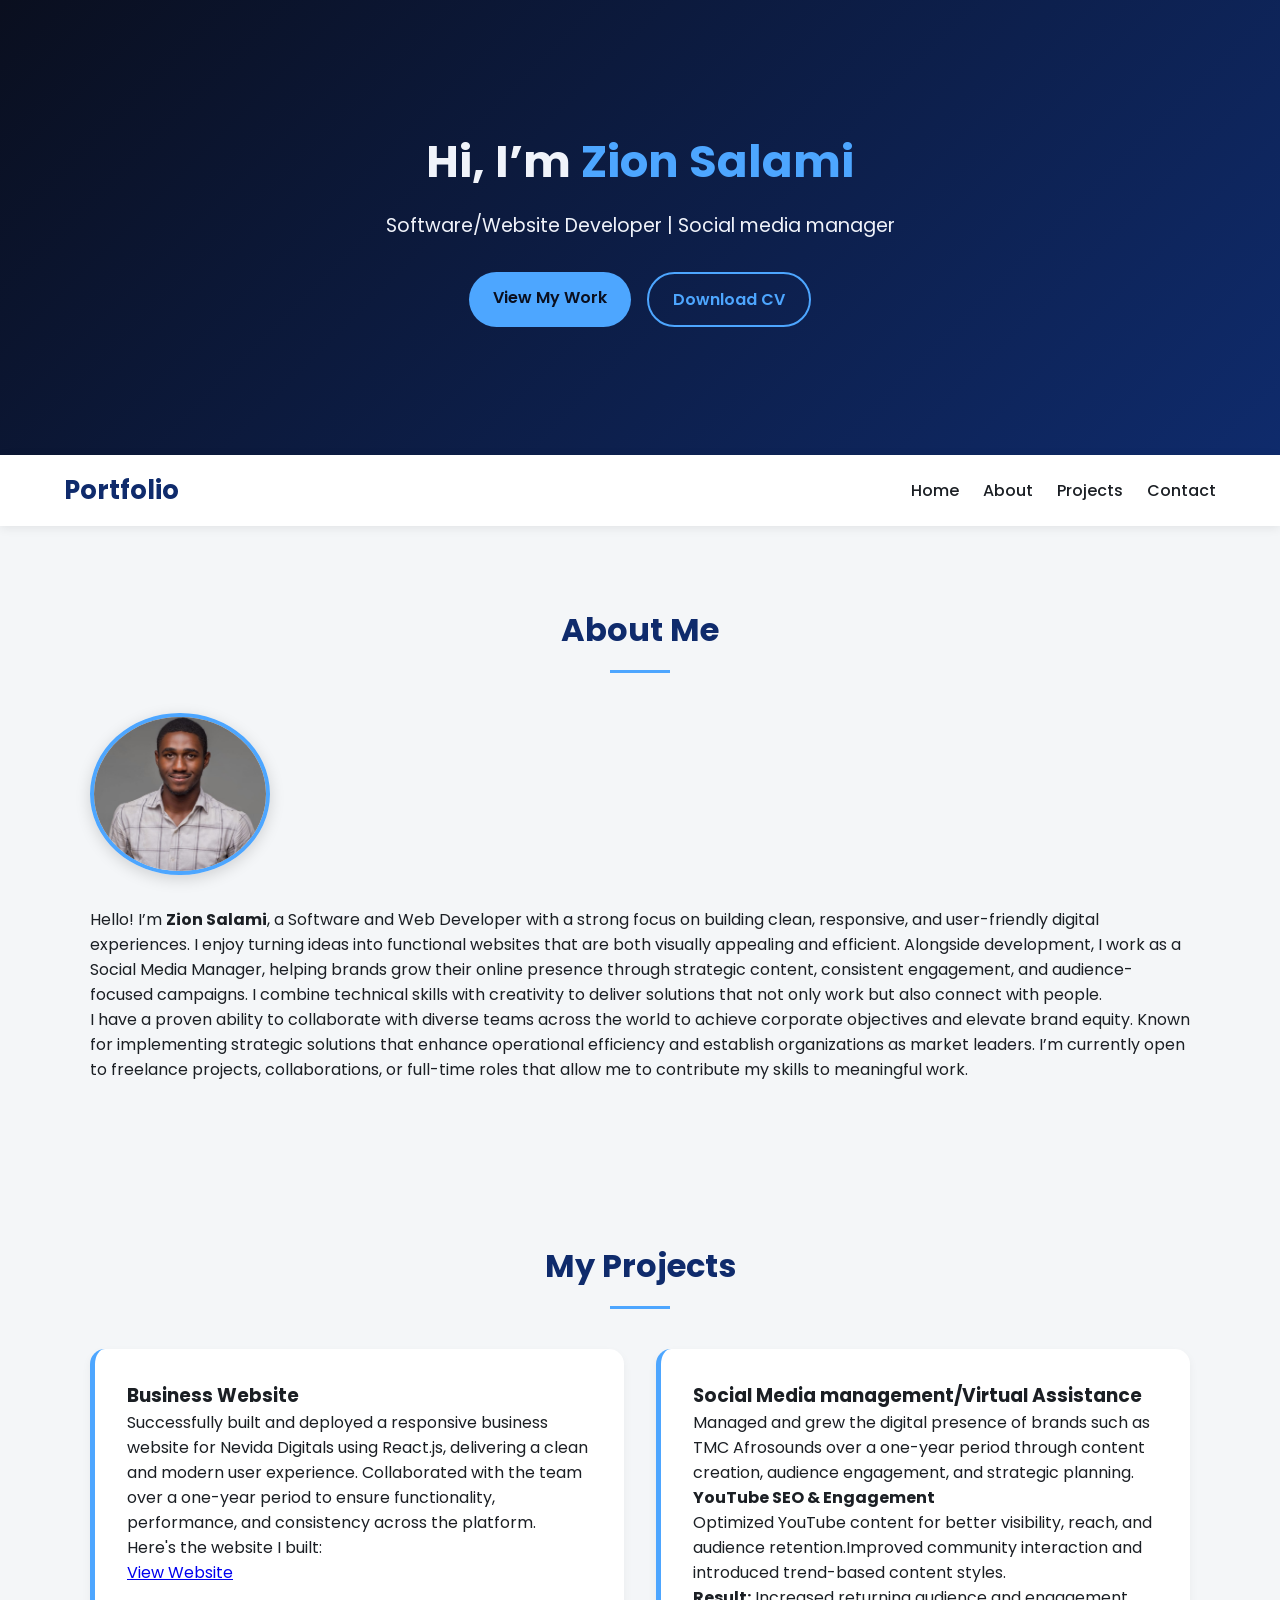
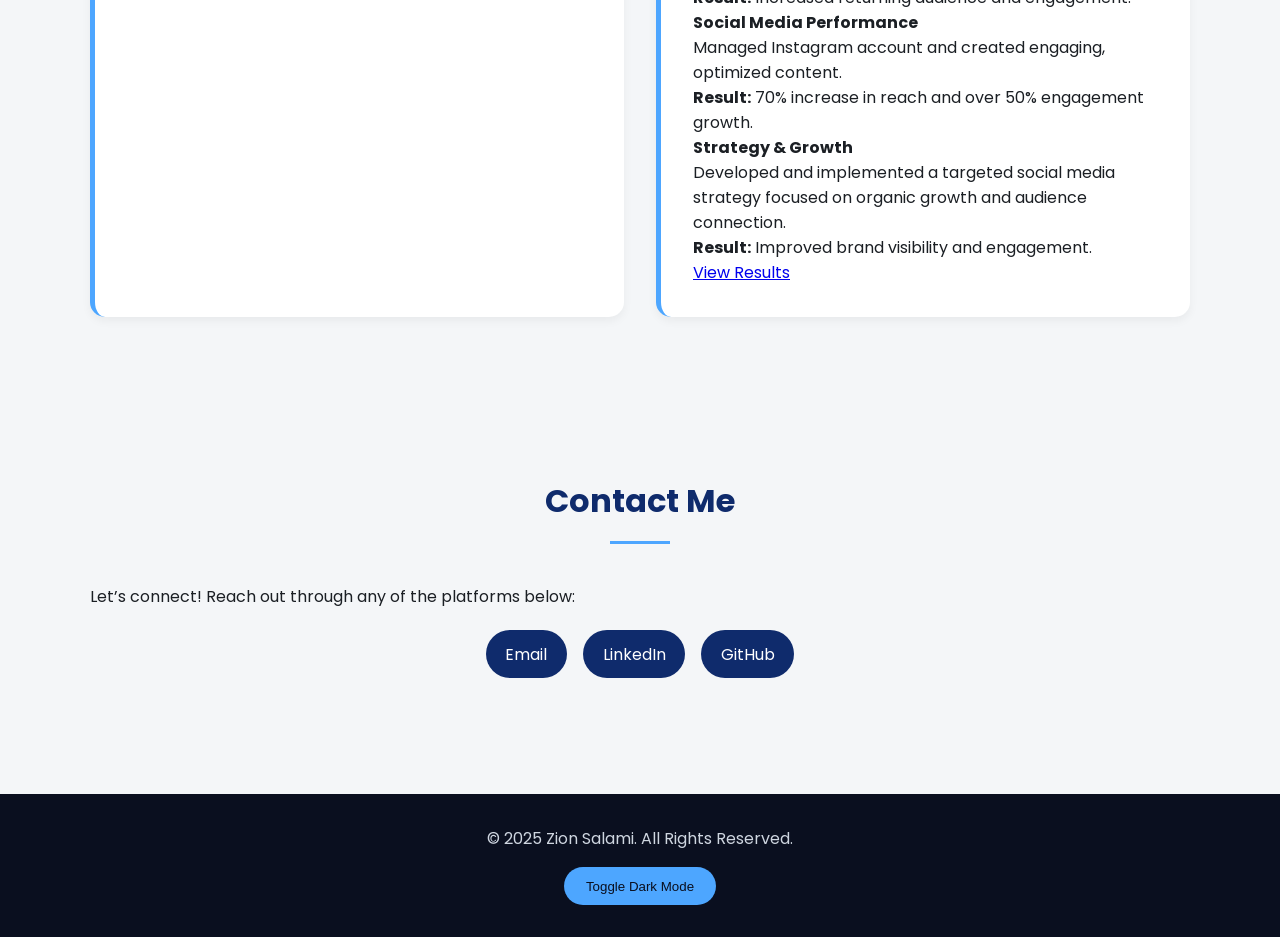
<file: index.html>
<!DOCTYPE html>
<html lang="en">
<head>
  <meta charset="UTF-8" />
  <meta name="viewport" content="width=device-width, initial-scale=1.0" />
  <title>Zion Salami | Portfolio</title>
  <link rel="stylesheet" href="./assets/css/style.css" />
  <link href="https://fonts.googleapis.com/css2?family=Poppins:wght@400;600;700&display=swap" rel="stylesheet">
</head>
<body>

  <!-- ======== HEADER ======== -->
  <header id="home">
    <div class="container">
      <h1 class="fade-in">Hi, I’m <span>Zion Salami</span></h1>
      <p class="subtitle fade-in-delay">Software/Website Developer | Social media manager</p>
      <div class="header-buttons">
        <a href="#projects" class="btn">View My Work</a>
        <a href="./assets/file/Academic CV_Salami Zion.pdf" class="btn-outline" download>Download CV</a>
      </div>
    </div>
  </header>

  <!-- ======== NAVBAR ======== -->
  <nav>
    <div class="nav-container">
      <h2 class="logo">Portfolio</h2>
      <ul class="nav-links">
        <li><a href="#home">Home</a></li>
        <li><a href="#about">About</a></li>
        <li><a href="#projects">Projects</a></li>
        <li><a href="#contact">Contact</a></li>
      </ul>
    </div>
  </nav>

  <!-- ======== ABOUT ======== -->
  <section id="about" class="section about">
    <div class="container">
      <h2 class="section-title">About Me</h2>
      <div class="about-content">
        <img src="./assets/images/IMG-20221109-WA0083.jpg" alt="Your photo">
        <div>
          <p>
            Hello! I’m <strong>Zion Salami</strong>, a Software and Web Developer with a strong focus on building clean, responsive, and user-friendly digital experiences. I enjoy turning ideas into functional websites that are both visually appealing and efficient.

            Alongside development, I work as a Social Media Manager, helping brands grow their online presence through strategic content, consistent engagement, and audience-focused campaigns. I combine technical skills with creativity to deliver solutions that not only work but also connect with people.
           </p>
            <p>
            I have a proven ability to collaborate with diverse teams across the world to achieve corporate objectives and elevate brand equity. Known for implementing strategic solutions that enhance operational efficiency and establish organizations as market leaders. I’m currently open to freelance projects, collaborations, or full-time roles
            that allow me to contribute my skills to meaningful work.
          </p>
        </div>
      </div>
    </div>
  </section>

  <!-- ======== PROJECTS ======== -->
  <section id="projects" class="section projects">
    <div class="container">
      <h2 class="section-title">My Projects</h2>
      <div class="project-grid">
        <div class="project-card">
          <h3>Business Website</h3>
          <p>Successfully built and deployed a responsive business website for Nevida Digitals using React.js, delivering a clean and modern user experience.
          Collaborated with the team over a one-year period to ensure functionality, performance, and consistency across the platform.</p>
          <p>Here's the website I built:</p>
          <a href="https://scorecard123.netlify.app/" target="_blank">
          View Website
          </a>
          </div>
          <div class="project-card">
          <h3>Social Media management/Virtual Assistance</h3>
          <p>Managed and grew the digital presence of brands such as TMC Afrosounds over a one-year period through content creation, audience engagement, and strategic planning.</p>

          <h4>YouTube SEO & Engagement</h4>
          <p>Optimized YouTube content for better visibility, reach, and audience retention.Improved community interaction and introduced trend-based content styles.</p>
          <p><strong>Result:</strong> Increased returning audience and engagement.</p>

         <h4>Social Media Performance</h4>
          <p>Managed Instagram account and created engaging, optimized content.</p>
          <p><strong>Result:</strong> 70% increase in reach and over 50% engagement growth.</p>

          <h4>Strategy & Growth</h4>
          <p>Developed and implemented a targeted social media strategy focused on organic growth and audience connection.</p>
          <p><strong>Result:</strong> Improved brand visibility and engagement.</p>

            <a href="tmc-results.html">View Results</a>

        </div>
      </div>
    </div>
  </section>

  <!-- ======== CONTACT ======== -->
  <section id="contact" class="section contact">
    <div class="container">
      <h2 class="section-title">Contact Me</h2>
      <p>Let’s connect! Reach out through any of the platforms below:</p>
      <div class="contact-links">
        <!-- Gmail compose link -->
        <a href="https://mail.google.com/mail/?view=cm&fs=1&to=zionsalami485@gmail.com&su=Hello%20There!" target="_blank">Email</a>
        <a href="https://www.linkedin.com/in/zion-salami-a53130330" target="_blank">LinkedIn</a>
        <a href="https://github.com/zionsalami485-ux" target="_blank">GitHub</a>
      </div>
    </div>
  </section>

  <!-- ======== FOOTER ======== -->
  <footer>
    <p>© 2025 Zion Salami. All Rights Reserved.</p>
    <button id="toggleTheme">Toggle Dark Mode</button>
  </footer>

  <script src="script.js"></script>
</body>
</html>
</file>
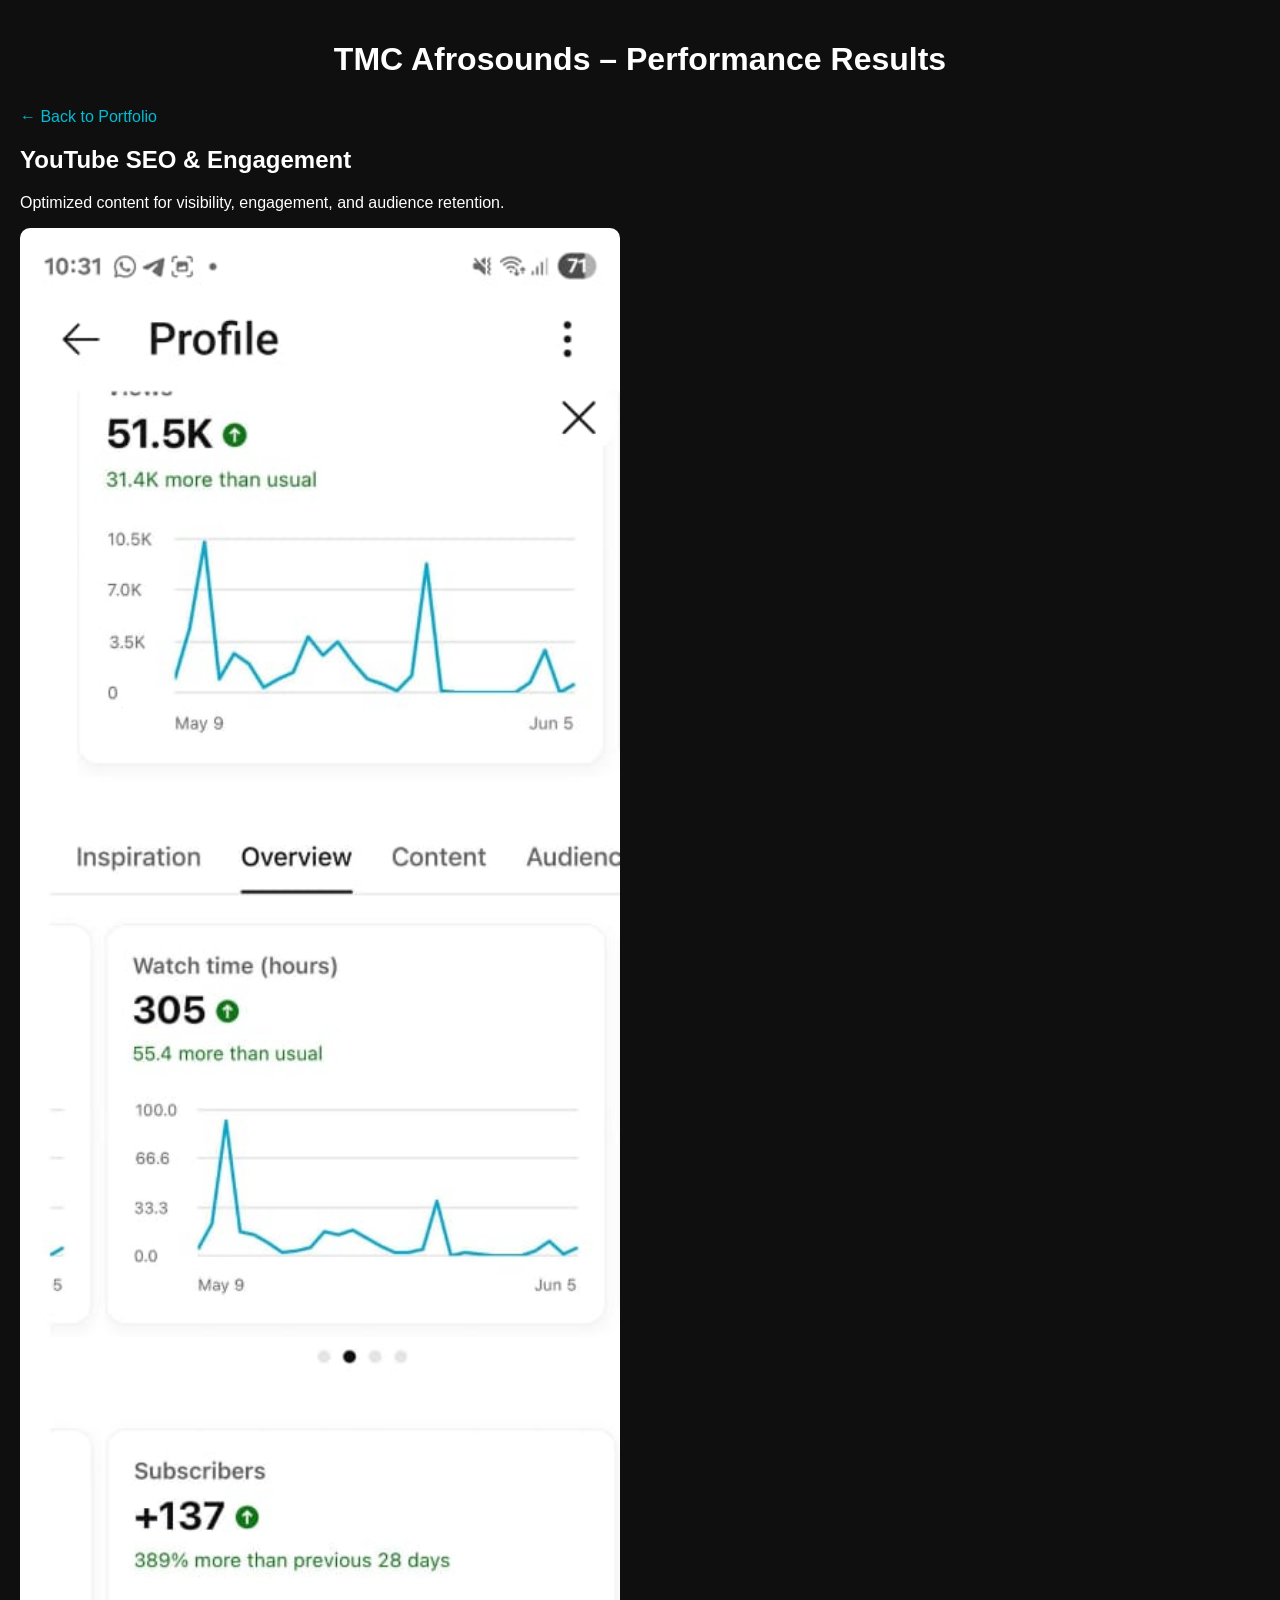
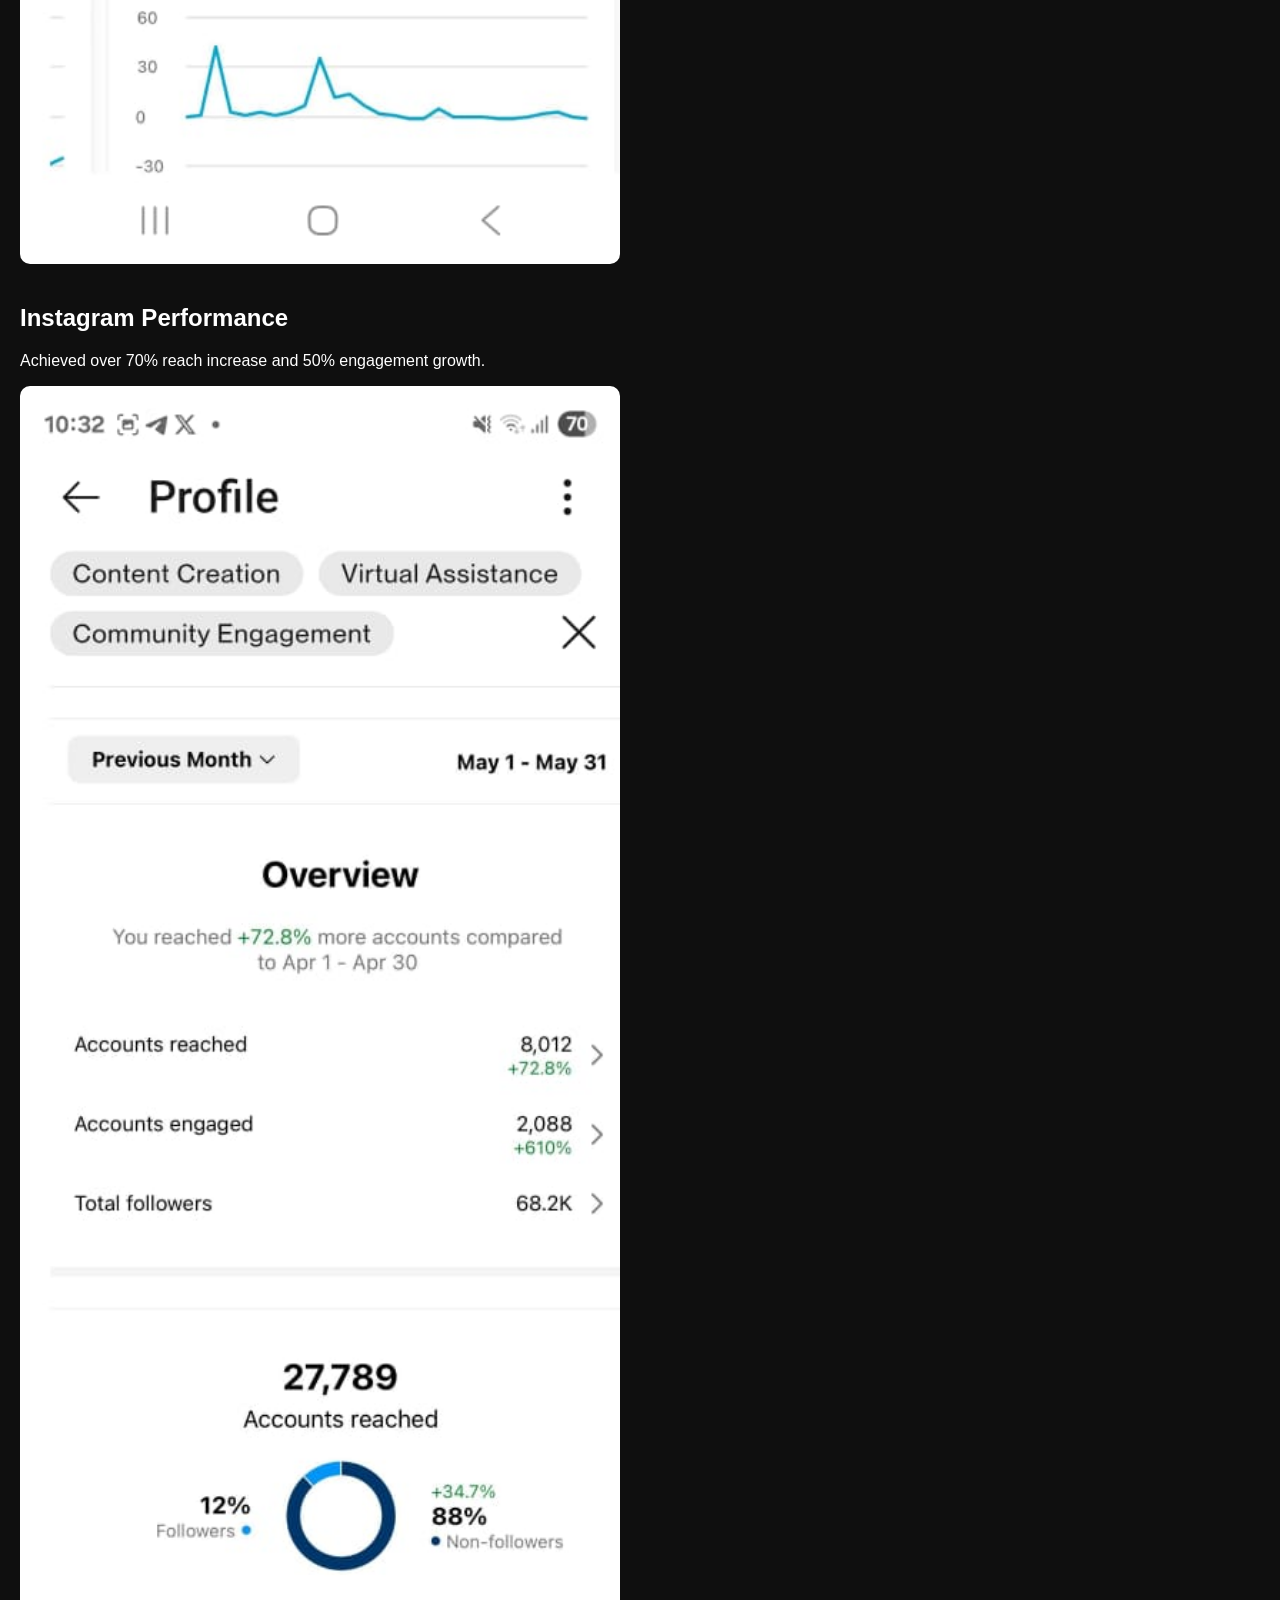
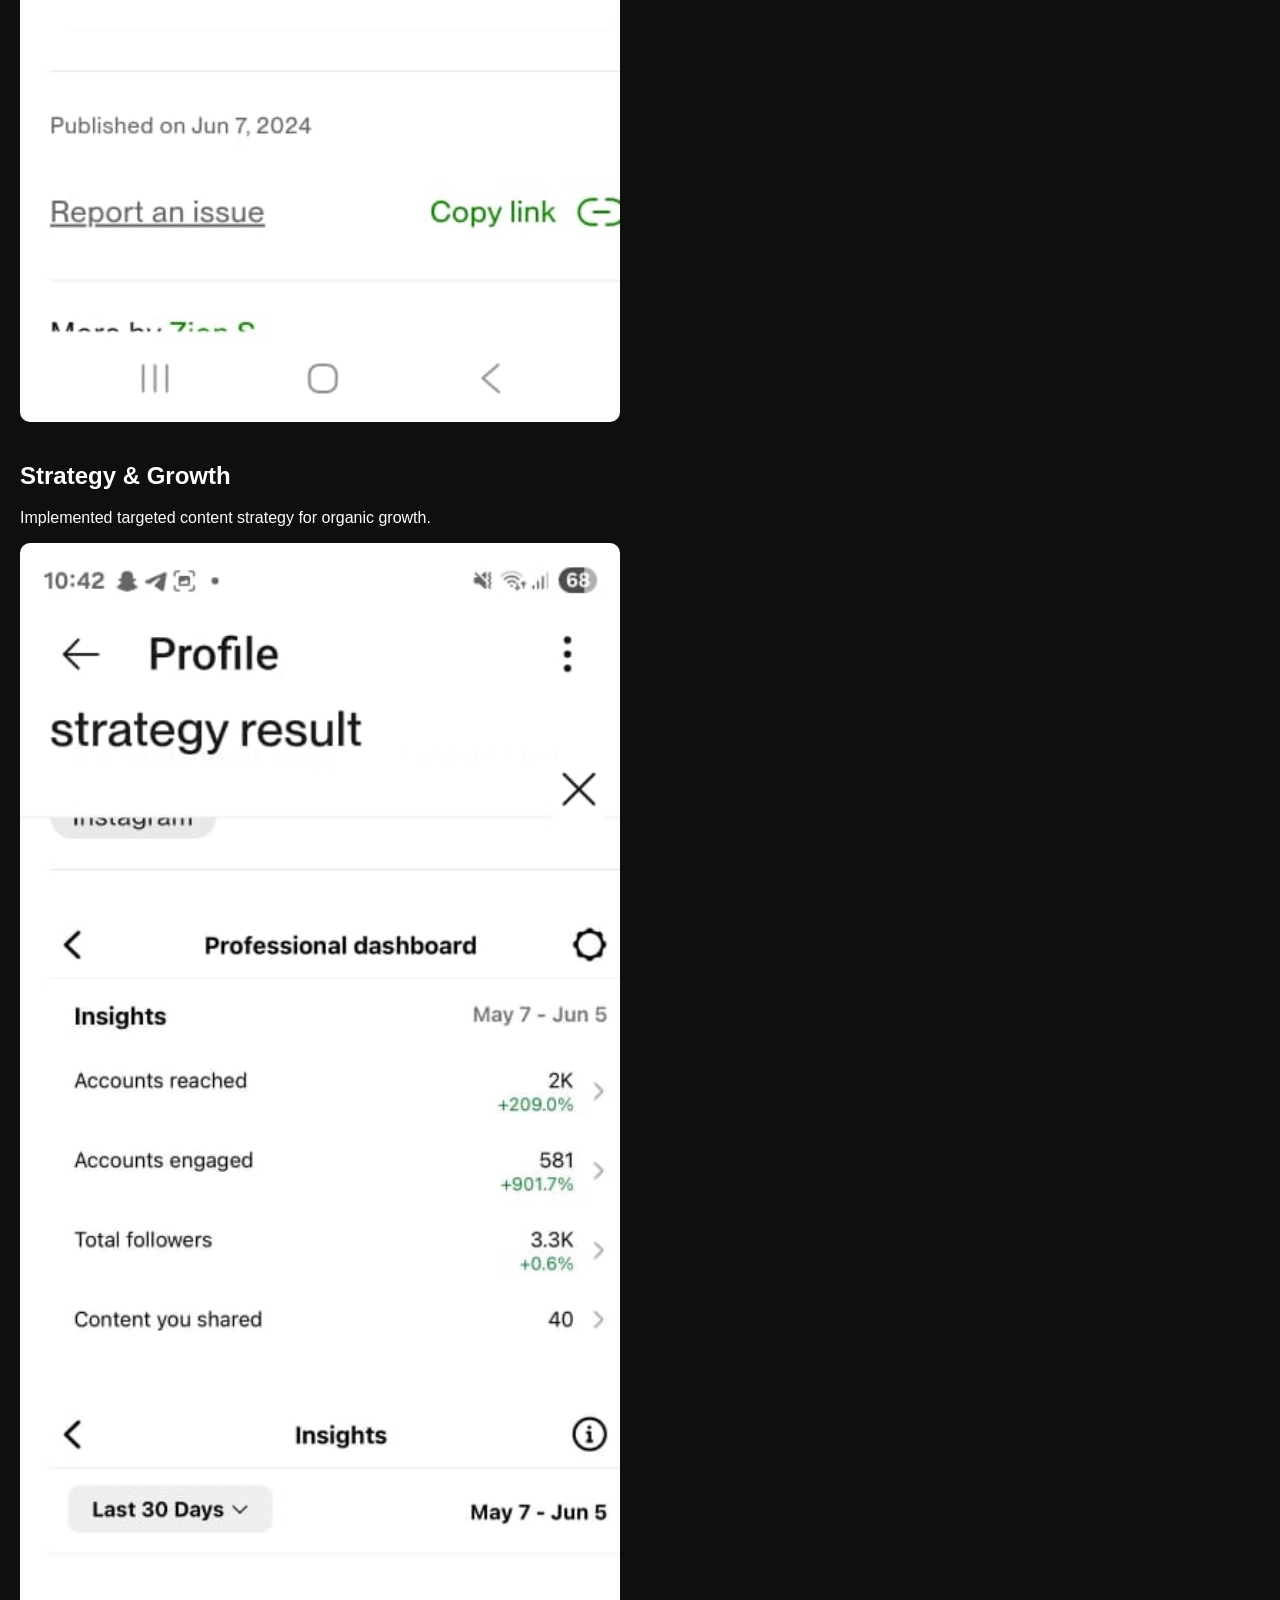
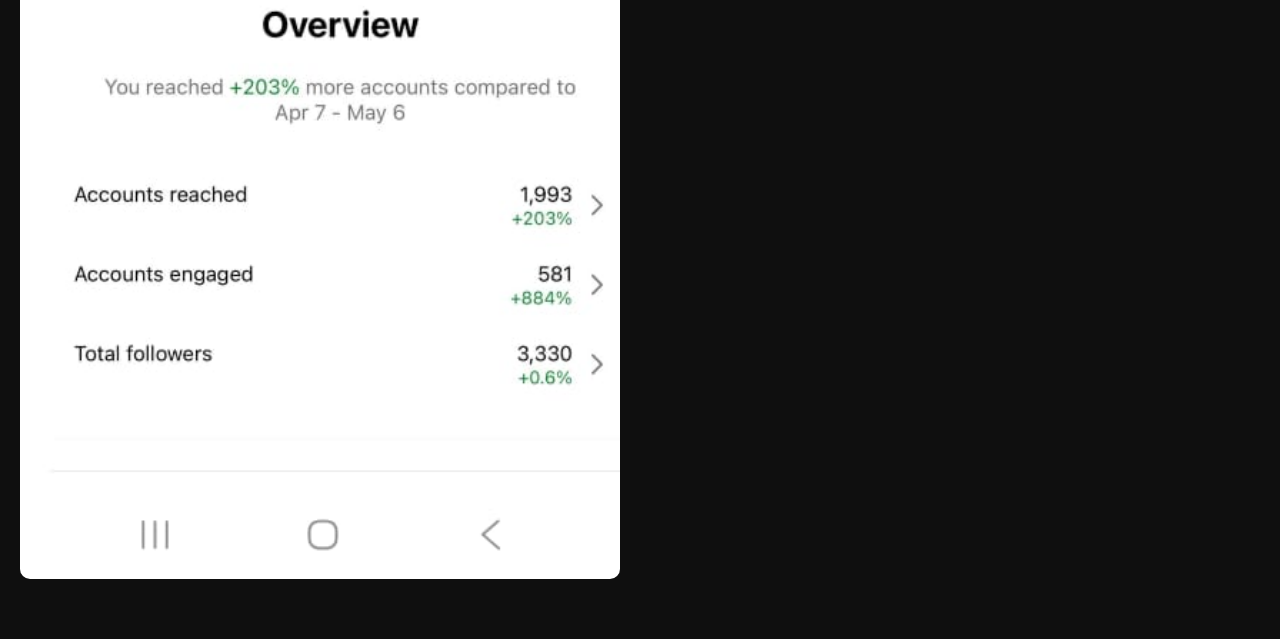
<file: tmc-results.html>
<!DOCTYPE html>
<html lang="en">
<head>
  <meta charset="UTF-8">
  <title>TMC Afrosounds Results</title>

  <style>
    body {
      font-family: Arial, sans-serif;
      background: #0f0f0f;
      color: #fff;
      margin: 0;
      padding: 20px;
    }

    h1 {
      text-align: center;
      margin-bottom: 30px;
    }

    .section {
      margin-bottom: 40px;
    }

    img {
      width: 100%;
      max-width: 600px;
      display: block;
      margin-top: 10px;
      border-radius: 10px;
    }

    a {
      color: #00bcd4;
      text-decoration: none;
    }

    a:hover {
      text-decoration: underline;
    }
  </style>
</head>

<body>

  <h1>TMC Afrosounds – Performance Results</h1>

  <!-- BACK LINK -->
  <p><a href="index.html">← Back to Portfolio</a></p>

  <!-- YOUTUBE -->
  <div class="section">
    <h2>YouTube SEO & Engagement</h2>
    <p>Optimized content for visibility, engagement, and audience retention.</p>

    <img src="./assets/images/youtube-result.jpg.jpeg" alt="YouTube Results">
  </div>

  <!-- INSTAGRAM -->
  <div class="section">
    <h2>Instagram Performance</h2>
    <p>Achieved over 70% reach increase and 50% engagement growth.</p>

    <img src="./assets/images/instagram-result.jpg.jpeg" alt="Instagram Results">
  </div>

  <!-- STRATEGY -->
  <div class="section">
    <h2>Strategy & Growth</h2>
    <p>Implemented targeted content strategy for organic growth.</p>

    <img src="./assets/images/strategy-result.jpg.jpeg" alt="Strategy Results">
  </div>

</body>
</html>
</file>
<file: assets/css/style.css>
/* ======== GLOBAL STYLES ======== */
* {
  margin: 0;
  padding: 0;
  box-sizing: border-box;
}

body {
  font-family: 'Poppins', sans-serif;
  background: #f4f6f8; /* Light Steel Gray */
  color: #1b1f24; /* Deep Gray */
  scroll-behavior: smooth;
}

.container {
  width: 90%;
  max-width: 1100px;
  margin: 0 auto;
}

/* ======== HEADER ======== */
header {
  background: linear-gradient(135deg, #0a0f1f, #0f2b6c); /* Dark Navy → Royal Blue */
  color: #f0f3fa;
  text-align: center;
  padding: 8rem 1rem;
}

header h1 {
  font-size: 2.8rem;
  margin-bottom: 1rem;
}

header h1 span {
  color: #4da6ff; /* Electric Blue */
}

.subtitle {
  font-size: 1.2rem;
  margin-bottom: 2rem;
  opacity: 0.95;
}

.header-buttons {
  display: flex;
  justify-content: center;
  gap: 1rem;
  flex-wrap: wrap;
}

/* Buttons */
.btn {
  background: #4da6ff;  /* Electric Blue */
  color: #0a0f1f;
  padding: 0.8rem 1.5rem;
  border-radius: 30px;
  font-weight: 600;
  text-decoration: none;
  transition: 0.3s;
}

.btn:hover {
  background: #70b9ff;
}

.btn-outline {
  border: 2px solid #4da6ff;
  color: #4da6ff;
  padding: 0.8rem 1.5rem;
  border-radius: 30px;
  font-weight: 600;
  text-decoration: none;
  transition: 0.3s;
}

.btn-outline:hover {
  background: #4da6ff;
  color: #0a0f1f;
}

/* ======== NAVBAR ======== */
nav {
  background: #ffffff;
  position: sticky;
  top: 0;
  z-index: 100;
  box-shadow: 0px 2px 10px rgba(0,0,0,0.08);
}

.nav-container {
  display: flex;
  align-items: center;
  justify-content: space-between;
  padding: 1rem 5%;
}

.logo {
  font-size: 1.6rem;
  font-weight: 700;
  color: #0f2b6c;
}

.nav-links {
  display: flex;
  list-style: none;
  gap: 1.5rem;
}

.nav-links a {
  color: #1b1f24;
  text-decoration: none;
  font-weight: 500;
  transition: 0.3s;
}

.nav-links a:hover {
  color: #4da6ff;
}

/* ======== SECTIONS ======== */
.section {
  padding: 5rem 0;
}

.section-title {
  text-align: center;
  font-size: 2rem;
  color: #0f2b6c;
  margin-bottom: 2.5rem;
}

.section-title::after {
  content: '';
  width: 60px;
  height: 3px;
  background: #4da6ff;
  display: block;
  margin: 1rem auto 0;
}

/* ======== ABOUT ======== */
.about-content {
  display: flex;
  align-items: center;
  gap: 2rem;
  flex-wrap: wrap;
}

.about-content img {
  width: 180px;
  border-radius: 50%;
  border: 4px solid #4da6ff;
  box-shadow: 0 4px 15px rgba(0,0,0,0.15);
}

/* ======== PROJECTS ======== */
.project-grid {
  display: grid;
  grid-template-columns: repeat(auto-fit, minmax(280px, 1fr));
  gap: 2rem;
}

.project-card {
  background: #ffffff;
  padding: 2rem;
  border-radius: 15px;
  color: #1b1f24;
  border-left: 5px solid #4da6ff;
  box-shadow: 0 4px 10px rgba(0,0,0,0.05);
  transition: transform 0.3s, box-shadow 0.3s;
}

.project-card:hover {
  transform: translateY(-5px);
  box-shadow: 0 8px 25px rgba(0,0,0,0.15);
}

/* ======== CONTACT ======== */
.contact-links {
  text-align: center;
  margin-top: 2rem;
}

.contact-links a {
  background: #0f2b6c;
  color: #ffffff;
  padding: 0.8rem 1.2rem;
  margin: 0.4rem;
  border-radius: 25px;
  text-decoration: none;
  transition: 0.3s;
}

.contact-links a:hover {
  background: #4da6ff;
  color: #0a0f1f;
}

/* ======== FOOTER ======== */
footer {
  background: #0a0f1f;
  color: #cfd6e0;
  text-align: center;
  padding: 2rem;
  margin-top: 3rem;
}

footer button {
  background: #4da6ff;
  color: #0a0f1f;
  border: none;
  padding: 0.7rem 1.4rem;
  border-radius: 20px;
  cursor: pointer;
  margin-top: 1rem;
}

/* ======== DARK MODE ======== */
.dark-mode {
  background: #0a0f1f;
  color: #e9edf5;
}

.dark-mode header {
  background: linear-gradient(135deg, #000814, #001d4a);
}

.dark-mode nav {
  background: #0f1624;
}

.dark-mode .logo {
  color: #4da6ff;
}

.dark-mode .project-card {
  background: #101725;
  color: #ffffff;
  border-left-color: #4da6ff;
}

/* ======== ANIMATIONS ======== */
.fade-in {
  opacity: 0;
  animation: fadeIn 1s forwards;
}

.fade-in-delay {
  opacity: 0;
  animation: fadeIn 1s 0.5s forwards;
}

@keyframes fadeIn {
  from { opacity: 0; transform: translateY(20px); }
  to { opacity: 1; transform: translateY(0); }
}

/* ======== RESPONSIVE ======== */
@media (max-width: 768px) {
  .nav-links { display: none; }

  header h1 { font-size: 2rem; }

  .about-content { text-align: center; flex-direction: column; }
}
</file>
